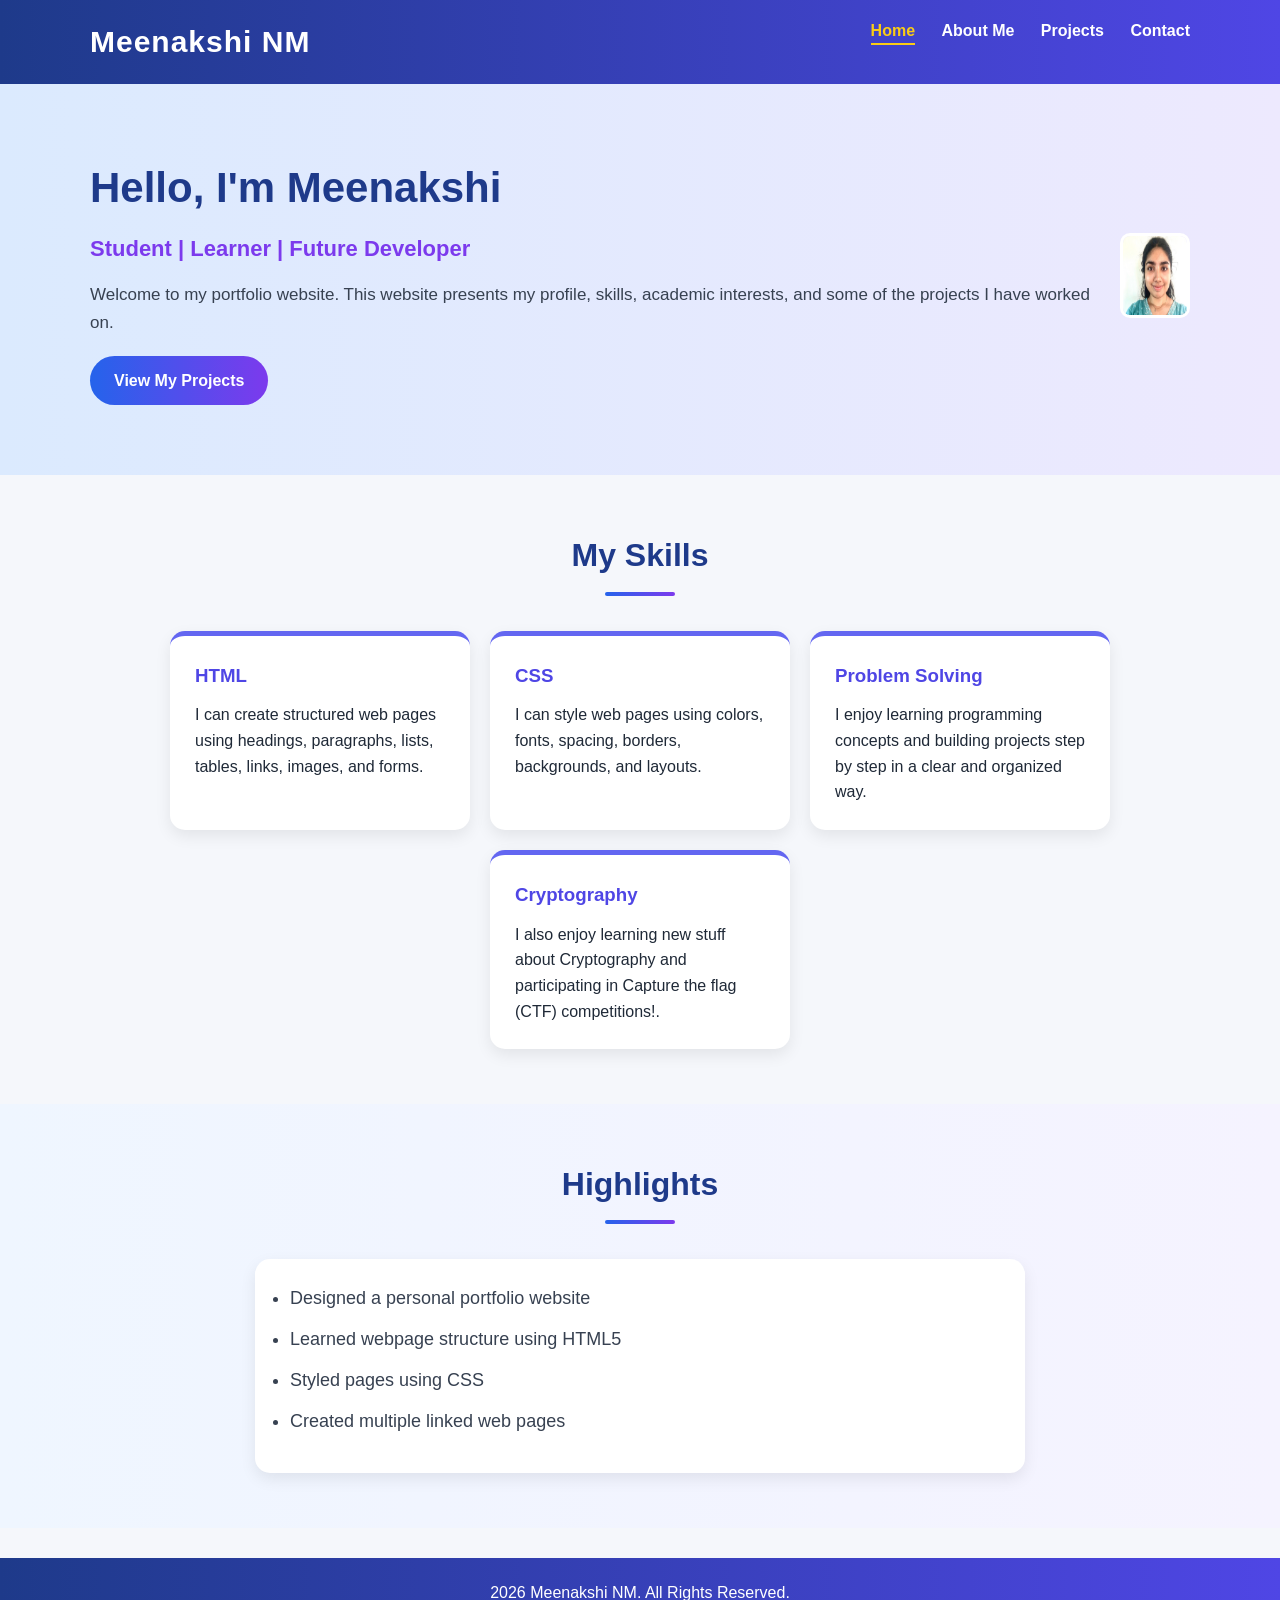
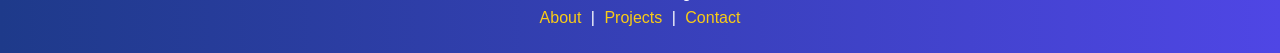
<file: index.html>
<!DOCTYPE html>
<html lang="en">
<head>
    <meta charset="UTF-8">
    <meta name="viewport" content="width=device-width, initial-scale=1.0">
    <title>Meenakshi | Portfolio</title>
    <link rel="stylesheet" href="style.css">
</head>
<body>

    <header>
        <div class="container">
            <h1 class="logo">Meenakshi NM</h1>
            <nav>
                <ul>
                    <li><a href="index.html" class="active">Home</a></li>
                    <li><a href="about.html">About Me</a></li>
                    <li><a href="projects.html">Projects</a></li>
                    <li><a href="contact.html">Contact</a></li>
                </ul>
            </nav>
        </div>
    </header>

    <section class="me">
        <div class="container me-content">
            <div class="me-text">
                <h2>Hello, I'm Meenakshi</h2>
                <h3>Student | Learner | Future Developer</h3>
                <p>
                    Welcome to my portfolio website. This website presents my profile,
                    skills, academic interests, and some of the projects I have worked on.
                </p>
                <a href="projects.html" class="btn">View My Projects</a>
            </div>
            <div class="me-image">
                <img src="images/profile.png" alt="Profile Picture">
            </div>
        </div>
    </section>

    <section class="section">
        <div class="container">
            <h2 class="section-title">My Skills</h2>
            <div class="card-container">
                <div class="card">
                    <h3>HTML</h3>
                    <p>I can create structured web pages using headings, paragraphs, lists, tables, links, images, and forms.</p>
                </div>
                <div class="card">
                    <h3>CSS</h3>
                    <p>I can style web pages using colors, fonts, spacing, borders, backgrounds, and layouts.</p>
                </div>
                <div class="card">
                    <h3>Problem Solving</h3>
                    <p>I enjoy learning programming concepts and building projects step by step in a clear and organized way.</p>
                </div>
                <div class="card">
                    <h3>Cryptography</h3>
                    <p>I also enjoy learning new stuff about Cryptography and participating in Capture the flag (CTF) competitions!.</p>
                </div>
            </div>
        </div>
    </section>

    <section class="section light-bg">
        <div class="container">
            <h2 class="section-title">Highlights</h2>
            <ul class="highlight-list">
                <li>Designed a personal portfolio website</li>
                <li>Learned webpage structure using HTML5</li>
                <li>Styled pages using CSS</li>
                <li>Created multiple linked web pages</li>
            </ul>
        </div>
    </section>

    <footer>
        <div class="container">
            <p>2026 Meenakshi NM. All Rights Reserved.</p>
            <p>
                <a href="about.html">About</a> |
                <a href="projects.html">Projects</a> |
                <a href="contact.html">Contact</a>
            </p>
        </div>
    </footer>

</body>
</html>
</file>
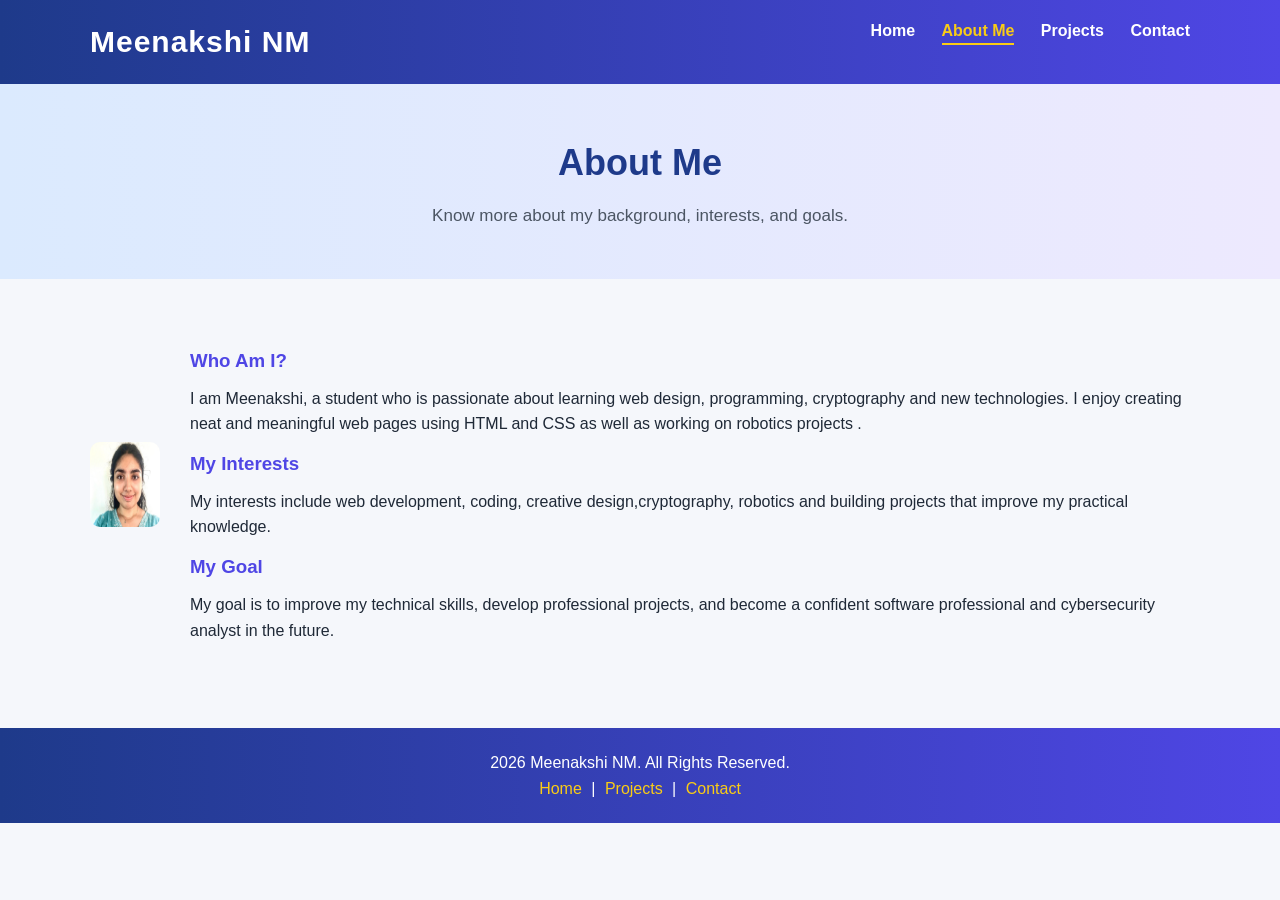
<file: about.html>
<!DOCTYPE html>
<html lang="en">
<head>
    <meta charset="UTF-8">
    <meta name="viewport" content="width=device-width, initial-scale=1.0">
    <title>About Me | Meenakshi</title>
    <link rel="stylesheet" href="style.css">
</head>
<body>

    <header>
        <div class="container">
            <h1 class="logo">Meenakshi NM</h1>
            <nav>
                <ul>
                    <li><a href="index.html">Home</a></li>
                    <li><a href="about.html" class="active">About Me</a></li>
                    <li><a href="projects.html">Projects</a></li>
                    <li><a href="contact.html">Contact</a></li>
                </ul>
            </nav>
        </div>
    </header>

    <section class="page-banner">
        <div class="container">
            <h2>About Me</h2>
            <p>Know more about my background, interests, and goals.</p>
        </div>
    </section>

    <section class="section">
        <div class="container about-content">
            <div class="about-image">
                <img src="images/profile.png" alt="About Me Image">
            </div>
            <div class="about-text">
                <h3>Who Am I?</h3>
                <p>
                    I am Meenakshi, a student who is passionate about learning web design,
                    programming, cryptography and new technologies. I enjoy creating neat and meaningful
                    web pages using HTML and CSS as well as working on robotics projects .
                </p>

                <h3>My Interests</h3>
                <p>
                    My interests include web development, coding, creative design,cryptography, robotics and building
                    projects that improve my practical knowledge.
                </p>

                <h3>My Goal</h3>
                <p>
                    My goal is to improve my technical skills, develop professional projects,
                    and become a confident software professional and cybersecurity analyst in the future.
                </p>
            </div>
        </div>
    </section>

    <footer>
        <div class="container">
            <p> 2026 Meenakshi NM. All Rights Reserved.</p>
            <p>
                <a href="index.html">Home</a> |
                <a href="projects.html">Projects</a> |
                <a href="contact.html">Contact</a>
            </p>
        </div>
    </footer>

</body>
</html>
</file>
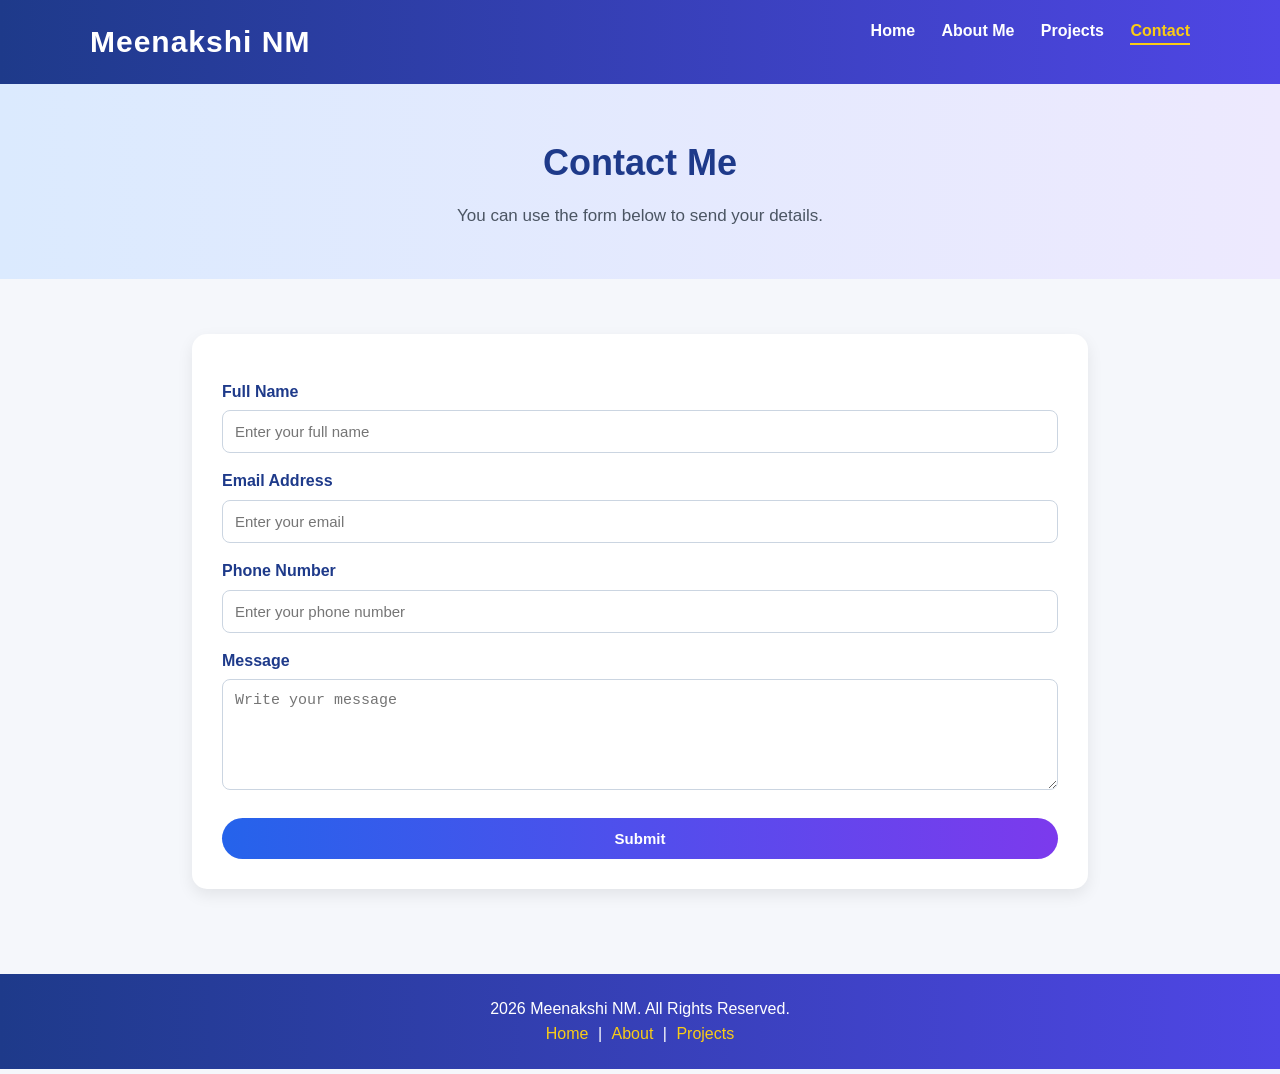
<file: contact.html>
<!DOCTYPE html>
<html lang="en">
<head>
    <meta charset="UTF-8">
    <meta name="viewport" content="width=device-width, initial-scale=1.0">
    <title>Contact | Meenakshi</title>
    <link rel="stylesheet" href="style.css">
</head>
<body>

    <header>
        <div class="container">
            <h1 class="logo">Meenakshi NM</h1>
            <nav>
                <ul>
                    <li><a href="index.html">Home</a></li>
                    <li><a href="about.html">About Me</a></li>
                    <li><a href="projects.html">Projects</a></li>
                    <li><a href="contact.html" class="active">Contact</a></li>
                </ul>
            </nav>
        </div>
    </header>

    <section class="page-banner">
        <div class="container">
            <h2>Contact Me</h2>
            <p>You can use the form below to send your details.</p>
        </div>
    </section>

    <section class="section">
        <div class="container form-box">
            <form>
                <label for="name">Full Name</label>
                <input type="text" id="name" name="name" placeholder="Enter your full name">

                <label for="email">Email Address</label>
                <input type="email" id="email" name="email" placeholder="Enter your email">

                <label for="phone">Phone Number</label>
                <input type="tel" id="phone" name="phone" placeholder="Enter your phone number">

                <label for="message">Message</label>
                <textarea id="message" name="message" rows="5" placeholder="Write your message"></textarea>

                <input type="submit" value="Submit" class="btn submit-btn">
            </form>
        </div>
    </section>

    <footer>
        <div class="container">
            <p> 2026 Meenakshi NM. All Rights Reserved.</p>
            <p>
                <a href="index.html">Home</a> |
                <a href="about.html">About</a> |
                <a href="projects.html">Projects</a>
            </p>
        </div>
    </footer>

</body>
</html>
</file>
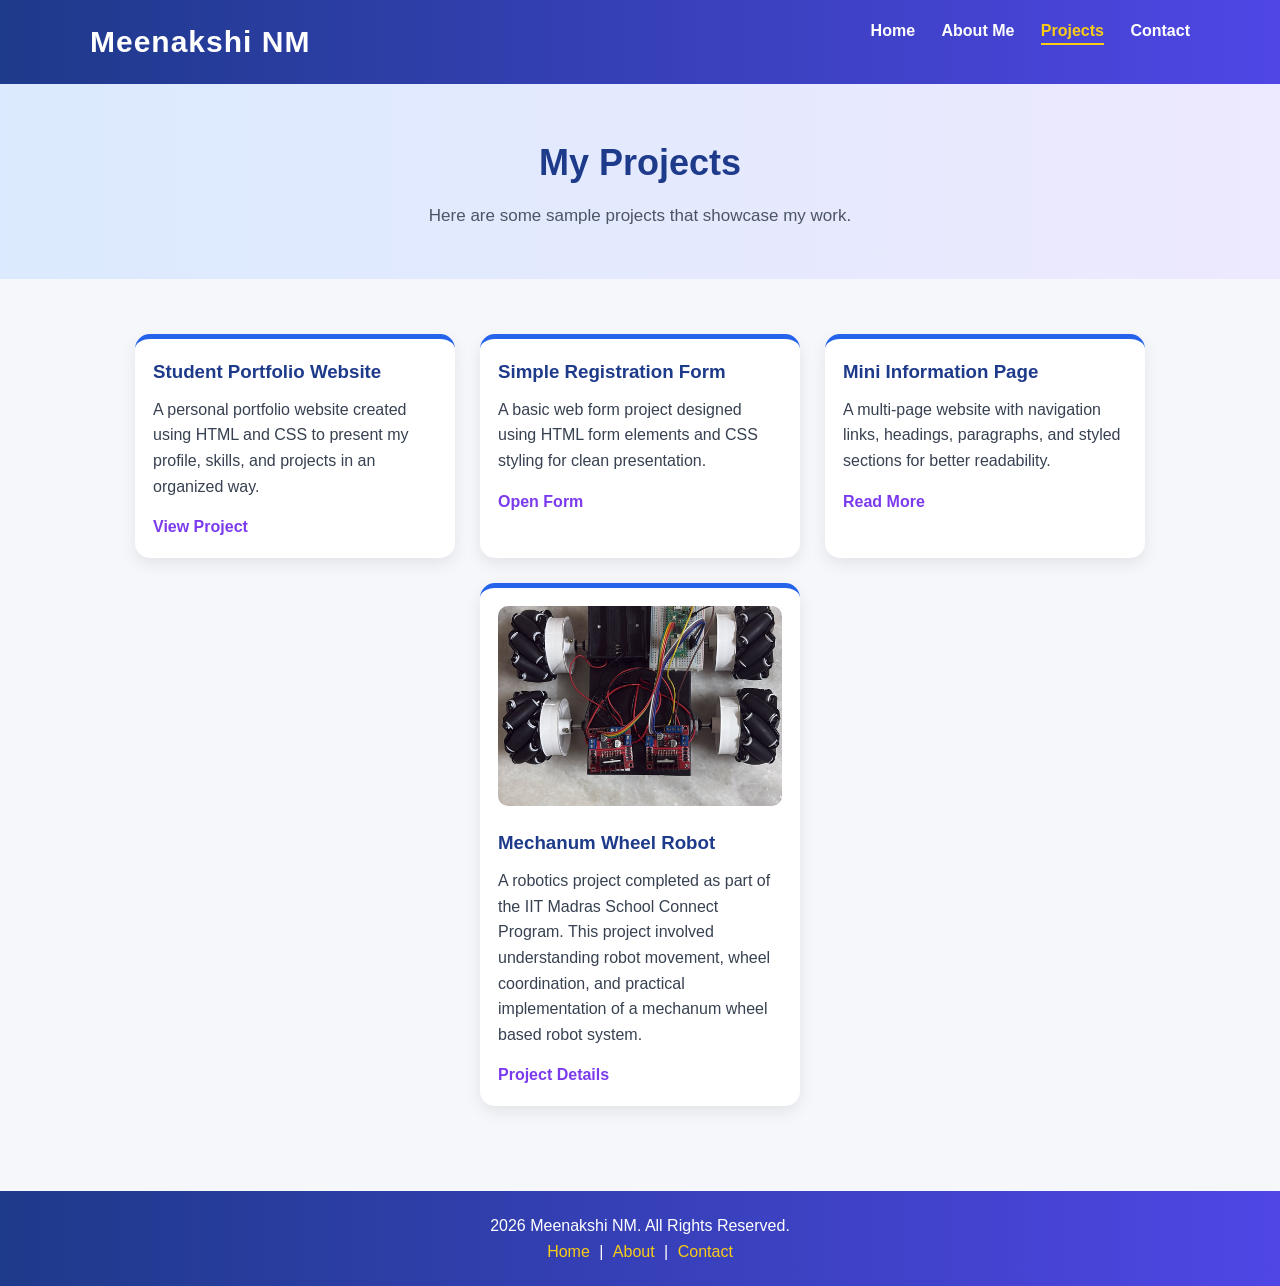
<file: projects.html>
<!DOCTYPE html>
<html lang="en">
<head>
    <meta charset="UTF-8">
    <meta name="viewport" content="width=device-width, initial-scale=1.0">
    <title>Projects | Meenakshi</title>
    <link rel="stylesheet" href="style.css">
</head>
<body>

    <header>
        <div class="container">
            <h1 class="logo">Meenakshi NM</h1>
            <nav>
                <ul>
                    <li><a href="index.html">Home</a></li>
                    <li><a href="about.html">About Me</a></li>
                    <li><a href="projects.html" class="active">Projects</a></li>
                    <li><a href="contact.html">Contact</a></li>
                </ul>
            </nav>
        </div>
    </header>

    <section class="page-banner">
        <div class="container">
            <h2>My Projects</h2>
            <p>Here are some sample projects that showcase my work.</p>
        </div>
    </section>

    <section class="section">
        <div class="container">
            <div class="project-grid">

                <div class="project-card">
                    
                    <h3>Student Portfolio Website</h3>
                    <p>
                        A personal portfolio website created using HTML and CSS to present
                        my profile, skills, and projects in an organized way.
                    </p>
                    <a href="index.html" class="project-link">View Project</a>
                </div>

                <div class="project-card">
                    
                    <h3>Simple Registration Form</h3>
                    <p>
                        A basic web form project designed using HTML form elements and CSS
                        styling for clean presentation.
                    </p>
                    <a href="contact.html" class="project-link">Open Form</a>
                </div>

                <div class="project-card">
        
                    <h3>Mini Information Page</h3>
                    <p>
                        A multi-page website with navigation links, headings, paragraphs, and
                        styled sections for better readability.
                    </p>
                    <a href="about.html" class="project-link">Read More</a>
                </div>
                <div class="project-card">
                    <img src="images/mechanum.jpeg" alt="Mechanum Wheel Robot Project">
                    <h3>Mechanum Wheel Robot</h3>
                    <p>
                    A robotics project completed as part of the IIT Madras School Connect Program.
                    This project involved understanding robot movement, wheel coordination, and
                    practical implementation of a mechanum wheel based robot system.
                    </p>
                     <a href="https://sites.google.com/view/esforall/home?authuser=0" class="project-link">Project Details</a>
                </div>
            </div>
        </div>
    </section>

    <footer>
        <div class="container">
            <p> 2026 Meenakshi NM. All Rights Reserved.</p>
            <p>
                <a href="index.html">Home</a> |
                <a href="about.html">About</a> |
                <a href="contact.html">Contact</a>
            </p>
        </div>
    </footer>

</body>
</html>
</file>
<file: style.css>
* {
    margin: 0;
    padding: 0;
    box-sizing: border-box;
}

body {
    font-family: Arial, sans-serif;
    line-height: 1.6;
    background-color: #f5f7fb;
    color: #1f2937;
}

.container {
    width: 90%;
    max-width: 1100px;
    margin: auto;
}

header {
    background: linear-gradient(to right, #1e3a8a, #4f46e5);
    color: white;
    padding: 18px 0;
    box-shadow: 0 4px 10px rgba(0, 0, 0, 0.15);
}

.logo {
    float: left;
    font-size: 30px;
    font-weight: bold;
    letter-spacing: 1px;
}

nav {
    float: right;
}

nav ul {
    list-style: none;
}

nav ul li {
    display: inline-block;
    margin-left: 22px;
}

nav ul li a {
    color: white;
    text-decoration: none;
    font-weight: bold;
    padding-bottom: 4px;
    transition: 0.3s;
}

nav ul li a:hover,
nav ul li a.active {
    color: #facc15;
    border-bottom: 2px solid #facc15;
}

header .container::after {
    content: "";
    display: block;
    clear: both;
}

.me {
    background: linear-gradient(to right, #dbeafe, #ede9fe);
    padding: 70px 0;
}

.me-content {
    display: flex;
    justify-content: space-between;
    align-items: center;
    gap: 30px;
    flex-wrap: wrap;
}

.me-text {
    flex: 1;
}

.me-text h2 {
    font-size: 42px;
    color: #1e3a8a;
    margin-bottom: 10px;
}

.me-text h3 {
    font-size: 22px;
    color: #7c3aed;
    margin-bottom: 15px;
}

.me-text p {
    margin-bottom: 20px;
    font-size: 17px;
    color: #374151;
}

.me-image img {
    width: 70px;
    height: 85px;
    border-radius: 10px;
    border: 3px solid white;
}

.btn {
    display: inline-block;
    background: linear-gradient(to right, #2563eb, #7c3aed);
    color: white;
    padding: 12px 24px;
    text-decoration: none;
    border-radius: 30px;
    font-weight: bold;
    border: none;
    transition: 0.3s;
}

.btn:hover {
    transform: translateY(-2px);
    box-shadow: 0 6px 14px rgba(37, 99, 235, 0.3);
}

.section {
    padding: 55px 0;
}

.section-title {
    text-align: center;
    font-size: 32px;
    color: #1e3a8a;
    margin-bottom: 35px;
    position: relative;
}

.section-title::after {
    content: "";
    width: 70px;
    height: 4px;
    background: linear-gradient(to right, #2563eb, #7c3aed);
    display: block;
    margin: 10px auto 0;
    border-radius: 5px;
}

.card-container {
    display: flex;
    gap: 20px;
    flex-wrap: wrap;
    justify-content: center;
}

.card {
    background-color: white;
    padding: 25px;
    width: 300px;
    border-radius: 15px;
    box-shadow: 0 6px 16px rgba(0, 0, 0, 0.08);
    transition: 0.3s;
    border-top: 5px solid #6366f1;
}

.card:hover {
    transform: translateY(-5px);
}

.card h3 {
    margin-bottom: 12px;
    color: #4f46e5;
}

.light-bg {
    background: linear-gradient(to right, #eff6ff, #f5f3ff);
}

.highlight-list {
    width: 70%;
    margin: auto;
    font-size: 18px;
    background-color: white;
    padding: 25px 35px;
    border-radius: 15px;
    box-shadow: 0 6px 16px rgba(0, 0, 0, 0.08);
}

.highlight-list li {
    margin-bottom: 12px;
    color: #374151;
}

.page-banner {
    background: linear-gradient(to right, #dbeafe, #ede9fe);
    text-align: center;
    padding: 50px 0;
}

.page-banner h2 {
    font-size: 36px;
    color: #1e3a8a;
    margin-bottom: 10px;
}

.page-banner p {
    color: #4b5563;
    font-size: 17px;
}

.about-content {
    display: flex;
    gap: 30px;
    align-items: center;
    flex-wrap: wrap;
}

.about-image img {
    width: 70px;
    height: 85px;
    border-radius: 10px;
}

.about-text {
    flex: 1;
}

.about-text h3 {
    color: #4f46e5;
    margin-bottom: 10px;
    margin-top: 12px;
}

.project-grid {
    display: flex;
    gap: 25px;
    flex-wrap: wrap;
    justify-content: center;
}

.project-card {
    background-color: white;
    width: 320px;
    border-radius: 15px;
    padding: 18px;
    box-shadow: 0 6px 16px rgba(0, 0, 0, 0.08);
    transition: 0.3s;
    border-top: 5px solid #2563eb;
}

.project-card:hover {
    transform: translateY(-5px);
}

.project-card img {
    width: 100%;
    height: 200px;
    border-radius: 10px;
    margin-bottom: 15px;
    object-fit: cover;
}

.project-card h3 {
    color: #1e3a8a;
    margin-bottom: 10px;
}

.project-card p {
    margin-bottom: 15px;
    color: #374151;
}

.project-link {
    text-decoration: none;
    color: #7c3aed;
    font-weight: bold;
}

.project-link:hover {
    text-decoration: underline;
}

.form-box {
    background-color: white;
    padding: 30px;
    border-radius: 15px;
    width: 70%;
    box-shadow: 0 6px 16px rgba(0, 0, 0, 0.08);
}

form label {
    display: block;
    margin-top: 15px;
    margin-bottom: 6px;
    font-weight: bold;
    color: #1e3a8a;
}

form input,
form textarea {
    width: 100%;
    padding: 12px;
    border: 1px solid #cbd5e1;
    border-radius: 8px;
    font-size: 15px;
    outline: none;
}

form input:focus,
form textarea:focus {
    border-color: #6366f1;
    box-shadow: 0 0 6px rgba(99, 102, 241, 0.2);
}

.submit-btn {
    margin-top: 20px;
    cursor: pointer;
}

footer {
    background: linear-gradient(to right, #1e3a8a, #4f46e5);
    color: white;
    text-align: center;
    padding: 22px 0;
    margin-top: 30px;
}

footer a {
    color: #facc15;
    text-decoration: none;
    margin: 0 5px;
}

footer a:hover {
    text-decoration: underline;
}

@media (max-width: 768px) {
    .logo,
    nav {
        float: none;
        text-align: center;
    }

    nav ul li {
        display: block;
        margin: 10px 0;
    }

    .me-text h2 {
        font-size: 32px;
    }

    .me-text h3 {
        font-size: 20px;
    }

    .form-box,
    .highlight-list {
        width: 100%;
    }

    .me-image img,
    .about-image img {
        width: 70px;
        height: 85px;
}
}
</file>
